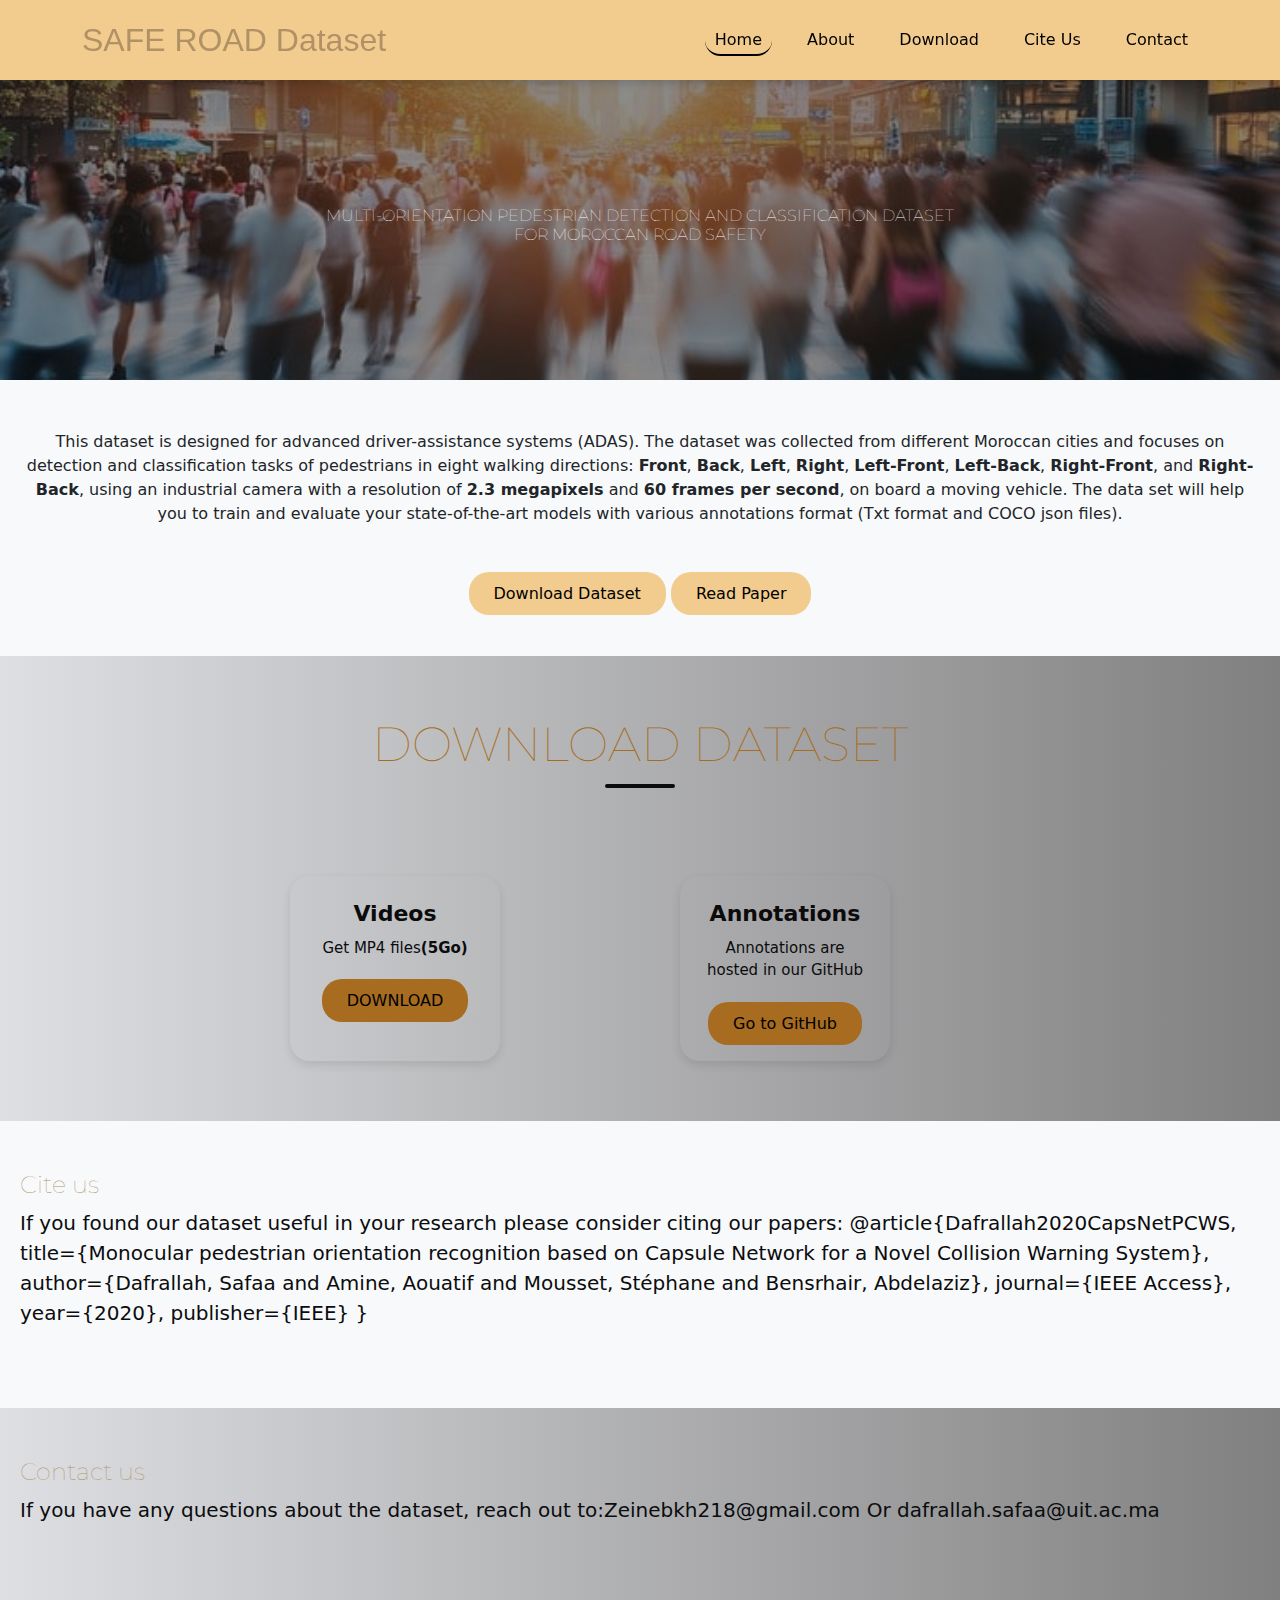
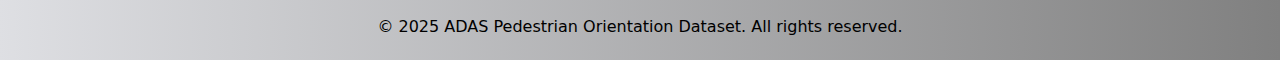
<file: index.html>
<!DOCTYPE html>
<html lang="en">
<head>
    <meta charset="UTF-8" />
    <meta name="viewport" content="width=device-width, initial-scale=1.0" />
    <meta name="description" content="ADAS Pedestrian Orientation Dataset - Multi-orientation pedestrian detection for ADAS systems" />
    <title>ADAS Pedestrian Orientation Dataset</title>
    <link rel="stylesheet" href="assets/css/style.css" />
    <script src="assets/js/script.js"></script>
    <link rel="icon" href="assets/img/backg.jpg" />
    <link href="https://fonts.googleapis.com/css2?family=Montserrat:wght@700&display=swap" rel="stylesheet">
    <link href="https://cdn.jsdelivr.net/npm/bootstrap@5.3.3/dist/css/bootstrap.min.css" rel="stylesheet">
</head>
<body>
    <!-- ====== Header ====== -->
    <header>
        <div class="container d-flex justify-content-between align-items-center">
            <!-- Titre / Logo -->
            <h1 class="site-title">SAFE ROAD Dataset</h1>
             <!-- Navbar -->
             <nav class="navbar">
                <ul class="nav-list">
                  <li><a class="active" href="#home">Home</a></li>
                  <li><a href="#about">About</a></li>
                  <li><a href="#download">Download</a></li>
                  <li><a href="#cite">Cite Us</a></li>
                  <li><a  href="#contact">Contact</a></li>
                </ul>
              </nav>
          </div>

    </header> 
    <section class="hero">
        <div class="hero-content">
            <h2>Multi-orientation Pedestrian Detection and Classification Dataset for Moroccan Road Safety
</h2>
        </div>
    </section> 
    <section id="about" class="about-section">
            <p>
                This dataset is designed for advanced driver-assistance systems (ADAS). 
                The dataset was collected from different Moroccan cities and focuses on detection and classification tasks of 
                 pedestrians  in eight walking directions: 
                <strong>Front</strong>, <strong>Back</strong>, <strong>Left</strong>, <strong>Right</strong>, 
                <strong>Left-Front</strong>, <strong>Left-Back</strong>, 
                <strong>Right-Front</strong>, and <strong>Right-Back</strong>, 
                using an industrial camera with a resolution of 
                <strong>2.3 megapixels</strong> and 
                <strong>60 frames per second</strong>, on board a moving vehicle. The data set will help you to train and evaluate your state-of-the-art models with various annotations format (Txt format and COCO json files).
            </p>

            <div class="buttons">
                <a href="dataset.html" class="btn-primary">Download Dataset</a>
                <a href="paper.html" target="_blank" class="btn-secondary">Read Paper</a>
            </div>
    </section>
    <section id="download" class="hero2">
        <div class="hero-content2">
            <h2>DOWNLOAD DATASET</h2>
            <!-- Premier bloc -->
            <div class="sub-block">
                <h3>Videos</h3>
            <p>
                Get MP4 files<strong>(5Go)</strong>
            </p>
            <a href="https://github.com/zeineb07/ADAS_Dataset" class="third-btn">DOWNLOAD</a>
            </div>
            <div class="sub-block1">
                <h3>Annotations</h3>
                <p>
                    Annotations are hosted in our GitHub
                </p>
            <a href="https://github.com/zeineb07/ADAS_Dataset" class="third-btn1">Go to GitHub</a>
            </div>
            
        </div>
        </section>
        <section id="cite" class="hero3">
            <div class="hero-content3">
                <h1>Cite us</h1>
                <p>
                    If you found our dataset useful in your research please consider citing our papers:
            
                    @article{Dafrallah2020CapsNetPCWS,
                        title={Monocular pedestrian orientation recognition based on Capsule Network for a Novel Collision Warning System},
                        author={Dafrallah, Safaa and Amine, Aouatif and Mousset, Stéphane and Bensrhair, Abdelaziz},
                        journal={IEEE Access},
                        year={2020},
                        publisher={IEEE}
                      }
                </p>
                
            </div>
            </section>
            <section id="contact" class="hero4">
                <div class="hero-content4">
                    <h1>Contact us</h1>
                    <p>
                    If you have any questions about the dataset, reach out to:Zeinebkh218@gmail.com Or dafrallah.safaa@uit.ac.ma
                    </p>
                    
                </div>
                </section>
    
</body>
<!-- ====== Footer ====== -->
<footer>
    <p>&copy; 2025 ADAS Pedestrian Orientation Dataset. All rights reserved.</p>
</footer>
</html>
</file>
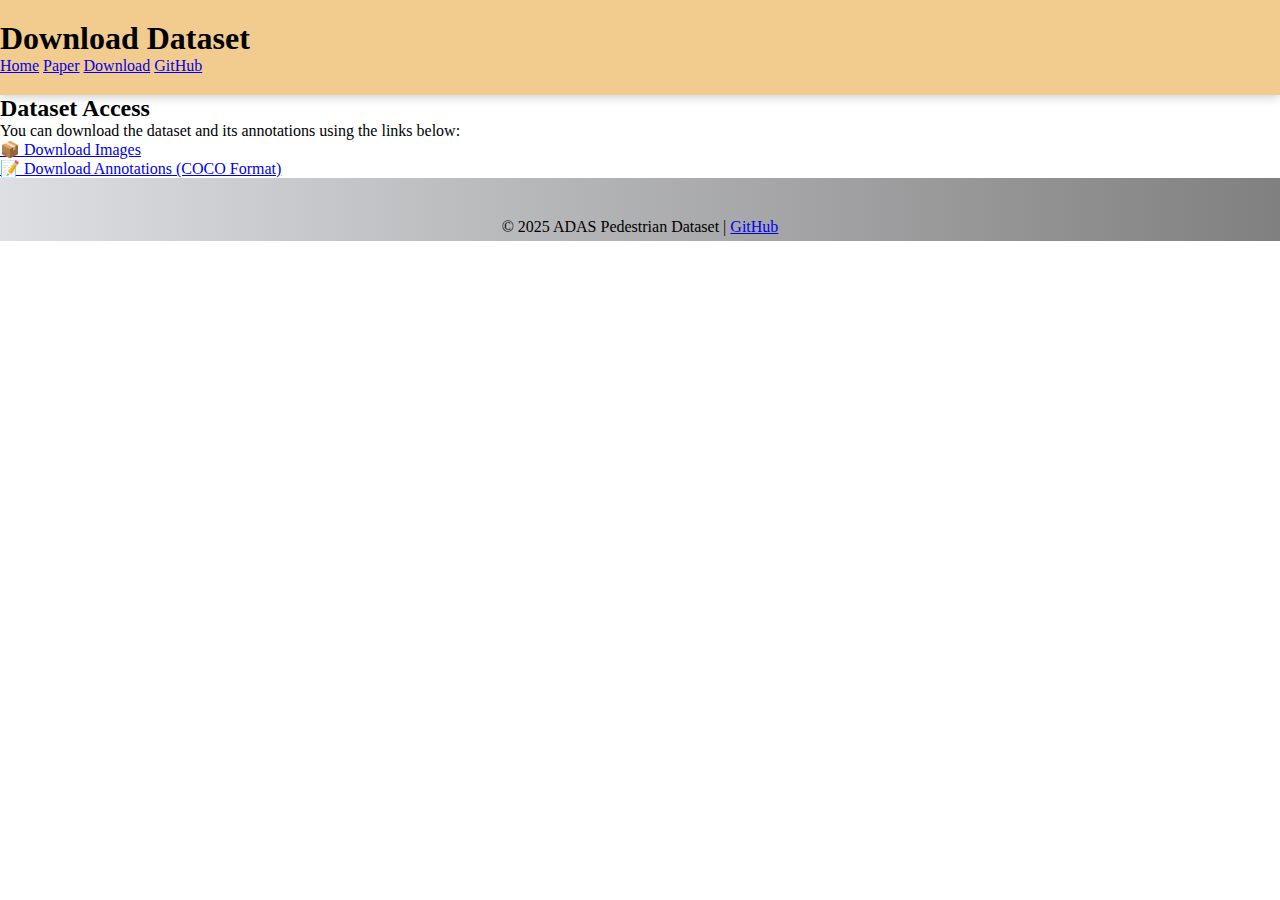
<file: download.html>
<!DOCTYPE html>
<html lang="en">
<head>
    <meta charset="UTF-8">
    <meta name="viewport" content="width=device-width, initial-scale=1.0">
    <title>Download Dataset</title>
    <link rel="stylesheet" href="assets/css/style.css">
</head>
<body>
    <header>
        <h1>Download Dataset</h1>
        <nav>
            <a href="index.html">Home</a>
            <a href="paper.html">Paper</a>
            <a href="download.html" class="active">Download</a>
            <a href="github.html">GitHub</a>
        </nav>
    </header>

    <section>
        <h2>Dataset Access</h2>
        <p>
            You can download the dataset and its annotations using the links below:
        </p>
        <ul>
            <li><a href="https://drive.google.com/...">📦 Download Images</a></li>
            <li><a href="https://drive.google.com/...">📝 Download Annotations (COCO Format)</a></li>
        </ul>
    </section>

    <footer>
        <p>© 2025 ADAS Pedestrian Dataset | <a href="https://github.com/zeineb07/ADAS_Dataset_Website">GitHub</a></p>
    </footer>
</body>
</html>
</file>
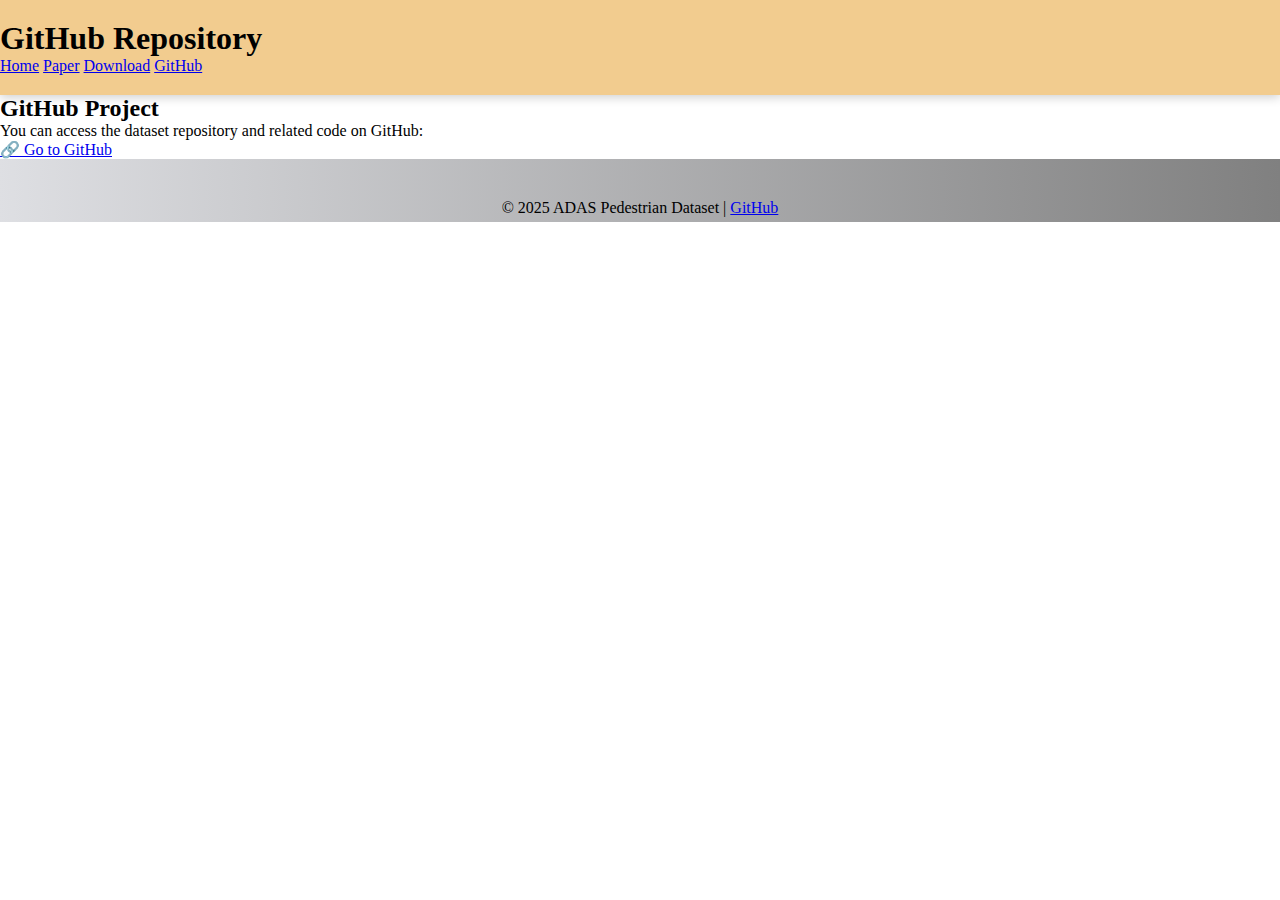
<file: github.html>
<!DOCTYPE html>
<html lang="en">
<head>
    <meta charset="UTF-8">
    <meta name="viewport" content="width=device-width, initial-scale=1.0">
    <title>GitHub - ADAS Pedestrian Dataset</title>
    <link rel="stylesheet" href="assets/css/style.css">
</head>
<body>
    <header>
        <h1>GitHub Repository</h1>
        <nav>
            <a href="index.html">Home</a>
            <a href="paper.html">Paper</a>
            <a href="download.html">Download</a>
            <a href="github.html" class="active">GitHub</a>
        </nav>
    </header>

    <section>
        <h2>GitHub Project</h2>
        <p>
            You can access the dataset repository and related code on GitHub:
        </p>
        <a class="btn" href="https://github.com/zeineb07/ADAS_Dataset_Website" target="_blank">🔗 Go to GitHub</a>
    </section>

    <footer>
        <p>© 2025 ADAS Pedestrian Dataset | <a href="https://github.com/zeineb07/ADAS_Dataset_Website">GitHub</a></p>
    </footer>
</body>
</html>
</file>
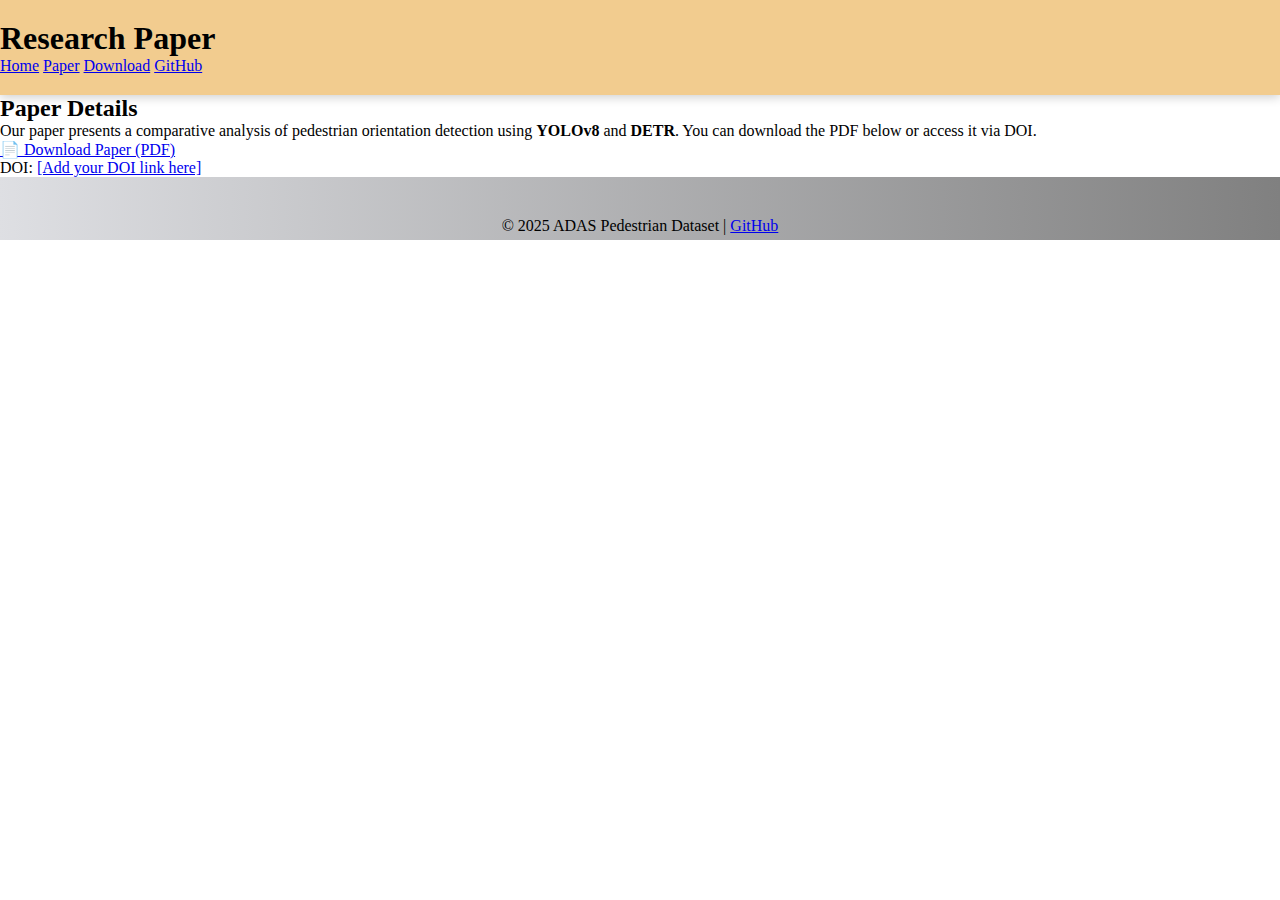
<file: paper.html>
<!DOCTYPE html>
<html lang="en">
<head>
    <meta charset="UTF-8">
    <meta name="viewport" content="width=device-width, initial-scale=1.0">
    <title>Research Paper - ADAS Pedestrian Dataset</title>
    <link rel="stylesheet" href="assets/css/style.css">
</head>
<body>
    <header>
        <h1>Research Paper</h1>
        <nav>
            <a href="index.html">Home</a>
            <a href="paper.html" class="active">Paper</a>
            <a href="download.html">Download</a>
            <a href="github.html">GitHub</a>
        </nav>
    </header>

    <section>
        <h2>Paper Details</h2>
        <p>
            Our paper presents a comparative analysis of pedestrian orientation detection using
            <strong>YOLOv8</strong> and <strong>DETR</strong>.  
            You can download the PDF below or access it via DOI.
        </p>
        <a class="btn" href="assets/paper/ADAS_Pedestrian_Paper.pdf" target="_blank">📄 Download Paper (PDF)</a>
        <p>
            DOI: <a href="#" target="_blank">[Add your DOI link here]</a>
        </p>
    </section>

    <footer>
        <p>© 2025 ADAS Pedestrian Dataset | <a href="https://github.com/zeineb07/ADAS_Dataset_Website">GitHub</a></p>
    </footer>
</body>
</html>
</file>
<file: assets/css/style.css>
/* === Reset CSS === */
html {
    scroll-behavior: smooth;
}
* {
    margin: 0;
    padding: 0;
    box-sizing: border-box;
}

/* === Header === */
header {
    background:#f2cc8f;  /* bleu élégant */
    color: black;
    padding: 20px 0;
    box-shadow: 0 2px 10px rgba(0,0,0,0.2);
    position: sticky;     /* header reste visible */
    top: 0;               /* en haut de la page */
    z-index: 1000;        /* au-dessus du reste du contenu */
}

header .site-title {
    font-family: 'Poppins', sans-serif; /* police élégante */
    font-size: 2rem;                    /* taille du texte */
    font-weight: 500;                   /* texte en gras */
    text-align: left;                 /* centré horizontalement */
    margin: 0;
}



.navbar .nav-list {
    list-style: none;
    display: flex;
    gap: 25px;         /* espace entre les liens */
    margin: 0;
    padding: 0;
}


.navbar .nav-list li a {
    color: black;
    text-decoration: none;
    font-weight: 500;
    font-size: 1rem;
    transition: 0.3s;
    padding: 5px 10px;
    border-radius: 20px;
}

.navbar .nav-list li a:hover {
    background-color:gray; /* léger surlignage au hover */
    color: white;  /* rgba(216, 160, 86, 0.2) couleur du texte au hover */
}

.nav-list a.active {
    color: blue;         /* couleur dorée pour l'actif */
    font-weight: bold;      /* met en gras */
    border-bottom: 2px solid black; /* soulignement élégant */
}

/* === Hero Section === */
.hero {
    background-image: url("../img/backg.jpg"); /* Ton image */
    background-size: cover;      /* Couvre toute la largeur */
    background-position: center; /* Centrer l'image */
    background-repeat: no-repeat;
    
    height: 300px; /* 🔹 Hauteur fixe de la section (ajuste selon ton design) */
    display: flex;
    justify-content: center; /* Centrer horizontalement le contenu */
    align-items: center;     /* Centrer verticalement le contenu */
    text-align: center;
    color: white;

    /* Assombrir légèrement l'image */
    position: relative;
  
}

/* Assombrir légèrement l'image pour mettre en valeur le texte */
.hero::before {
    content: "";
    position: absolute;
    top: 0;
    left: 0;
    width: 100%;
    height: 100%;
    background-color: rgba(0, 0, 0, 0.45); /* Ombre sombre */
    z-index: 1;
}
.site-title{
font-family: 'Montserrat', sans-serif;
    font-weight: 90;
    font-size: 2rem;
    color: rgb(177, 145, 102);  
    padding-left:0 ;  
}
/* Le contenu de la section */
.hero-content {
    position: relative;
    z-index: 2;
    max-width: 700px;
    padding: 20px;
}
/* Titre principal */
.hero-content h2 {
    font-size: 10rem;
    font-family: "Poppins", sans-serif;
    font-weight: bold;
    margin-bottom: 10px;
    text-transform: uppercase;
}

.hero h2 {
    font-family: 'Montserrat', sans-serif;
    font-weight: 100;
    font-size: 1rem;
}

/* === About Section === */
.about-section {
    background-color: #f8f9fa; /* Couleur claire pour contraster avec la hero */
    padding: 50px 20px;
    text-align: center;
    display: flex;
    justify-content: center;
    gap: 40px;
    flex-wrap: wrap; /* important pour que ce soit responsive */
}

.about-content {
    max-width: 800px;
    margin: auto;
    color: #333;
}

.hero p {
    font-size: 16px;
    margin-bottom: 100px;
}

.about-content p {
    font-size: 1.1rem;
    line-height: 1.8;
    color: #555;
 
}

.btn-primary {
    background-color: #f2cc8f;
    color: black;
    padding: 12px 25px;
    text-decoration: none;
    border-radius: 20px;
    transition: 0.3s;
    margin-top: 20px;
}

.btn-primary:hover {
    background-color: gray;
    color: white;
}

.btn-secondary {
    background-color: #f2cc8f;
    color: black;
    padding: 12px 25px;
    text-decoration: none;
    border-radius: 20px;
    border: px solid white;
    transition: 0.3s;
    margin-top: 20px;
}


.btn-secondary:hover {
    background-color: gray;
    color: white;
}



/*Download part*/

.hero2 {
    background: linear-gradient(to right, hsl(228, 8%, 88%),grey);
    color:white;
    text-align: center;
    padding: 60px 60px;
}


.hero-content2 {
    max-width: 700px;
    margin: auto;
    display: flex;
    justify-content: center;
    gap: 80px;
    flex-wrap: wrap; /* important pour que ce soit responsive */
}
.hero-content2 h2{ font-family: 'Montserrat', sans-serif;
    font-weight: 90;
    font-size: 3rem;
    color: rgb(167, 108, 32);
}
/* Ligne décorative sous le titre */
.hero-content2 h2::after {
    content: "";
    display: block;
    width: 70px;
    height: 4px;
    background: #0b0c0e;
    margin: 10px auto 0;
    border-radius: 8px;
}
.sub-block h3{
    font-size: 22px;
    margin-bottom: 10px;
    color: #0b0b0c;
    font-weight: bold; 
}
.sub-block {
    border-radius: 20px;
    box-shadow: 0 4px 10px rgba(0, 0, 0, 0.1);
    padding: 25px;
    max-width: 350px;
    flex: 1;
    transition: transform 0.3s ease, box-shadow 0.3s ease;
    margin-right: 100px;

}

.sub-block1 {
    border-radius: 20px;
    box-shadow: 0 4px 10px rgba(0, 0, 0, 0.1);
    padding: 25px;
    max-width: 350px;
    flex: 1;
    transition: transform 0.3s ease, box-shadow 0.3s ease;
    margin-right: 100px;
 
}
.sub-block1 h3{
    font-size: 22px;
    margin-bottom: 10px;
    color: #0b0b0c;
    font-weight: bold;  
}
.hero-content2 p{
    font-size: 15px;
    margin-bottom: 30px;
    color: #0b0c0e;
}
.third-btn{
    background-color:rgb(167, 108, 32);
    color: black;
    padding: 12px 25px;
    text-decoration: none;
    border-radius: 20px;
    border: px solid white;
    transition: 0.3s;
    margin-top: 50px;
}
.third-btn:hover {
    background-color: gray;
    color: white;
}
.third-btn1{
    background-color:rgb(167, 108, 32);
    color: black;
    padding: 12px 25px;
    text-decoration: none;
    border-radius: 20px;
    border: px solid white;
    transition: 0.3s;
    margin-top: 30px;
}
.third-btn1:hover {
    background-color: gray;
    color: white;
}
/*Cite us part*/
.hero-content3 {
    background-color: #f8f9fa; /* Couleur claire pour contraster avec la hero */
    padding: 50px 20px;
}
.hero-content3 h1{
    font-family: 'Montserrat', sans-serif;
    font-weight: 50;
    font-size: 1.5rem;
    color: rgb(177, 145, 102); 
}
.hero-content3 p{
    font-size: 20px;
    margin-bottom: 30px;
    color: #0b0c0e;   
}
.hero4{
   
    margin-bottom:0px ;
}
.hero-content4 {
    background: linear-gradient(to right, hsl(228, 8%, 88%),grey); /* Couleur claire pour contraster avec la hero */
    padding: 50px 20px; 
}
.hero-content4 h1{
    font-family: 'Montserrat', sans-serif;
    font-weight: 50;
    font-size: 1.5rem;
    color: rgb(177, 145, 102); 
}
.hero-content4 p{
    font-size: 20px;
    margin-bottom: 0px;
    color: #0b0c0e;   
}
/* === Footer === */
footer {
    text-align: center;
    padding-top: 40px;
    padding-bottom: 5px;
    background: linear-gradient(to right, hsl(228, 8%, 88%),grey); 
    color:black;
    margin-top: 0px;
    margin-bottom: 0px;
}
</file>
